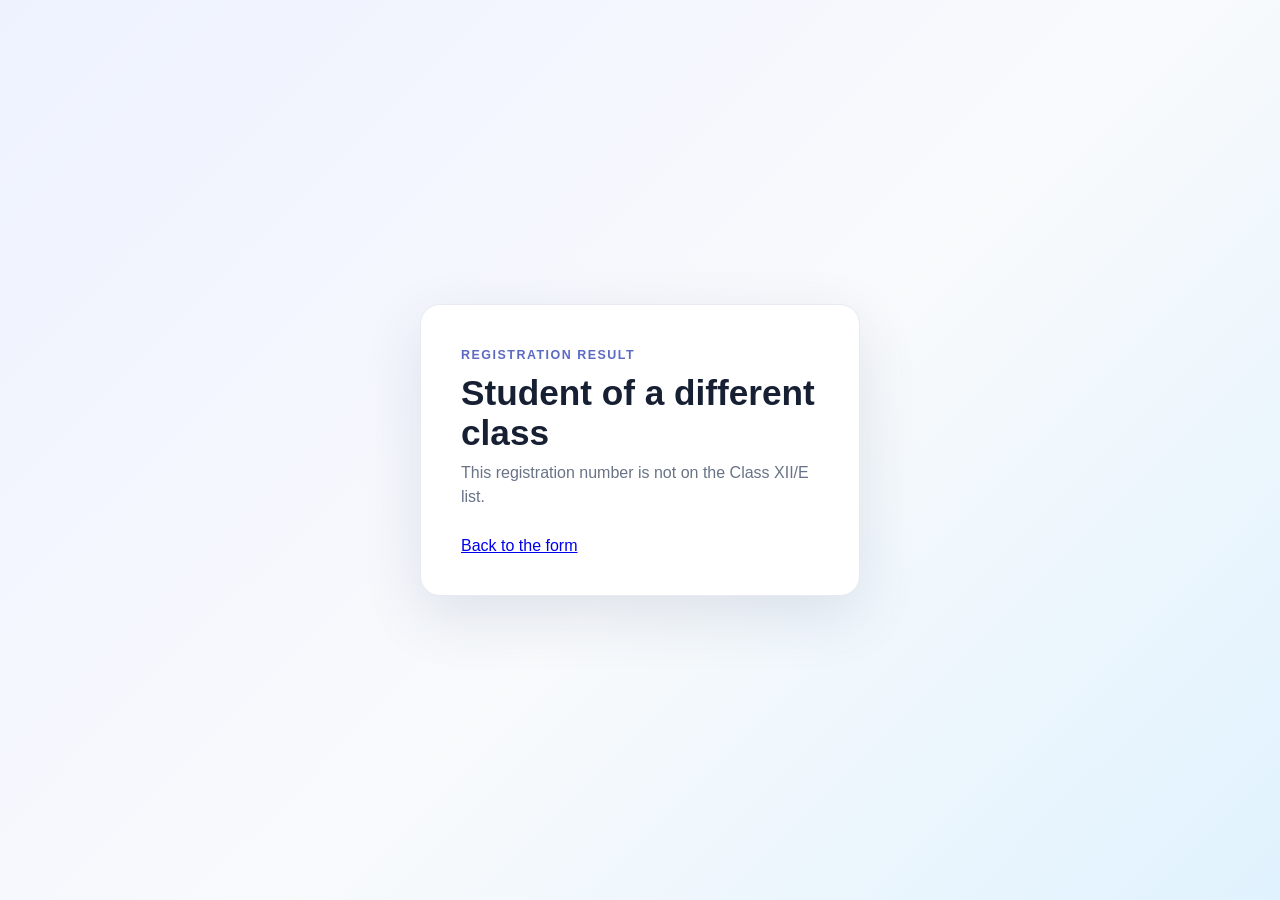
<file: different class.html>
<!DOCTYPE html>
<html lang="en">
<head>
  <meta charset="UTF-8">
  <meta name="viewport" content="width=device-width, initial-scale=1.0">
  <title>Different Class</title>
  <link rel="stylesheet" href="styles.css">
</head>
<body>
  <main class="form-card">
    <span class="eyebrow">Registration result</span>
    <h1>Student of a different class</h1>
    <p class="intro">This registration number is not on the Class XII/E list.</p>
    <a href="index.html">Back to the form</a>
  </main>
</body>
</html>
</file>
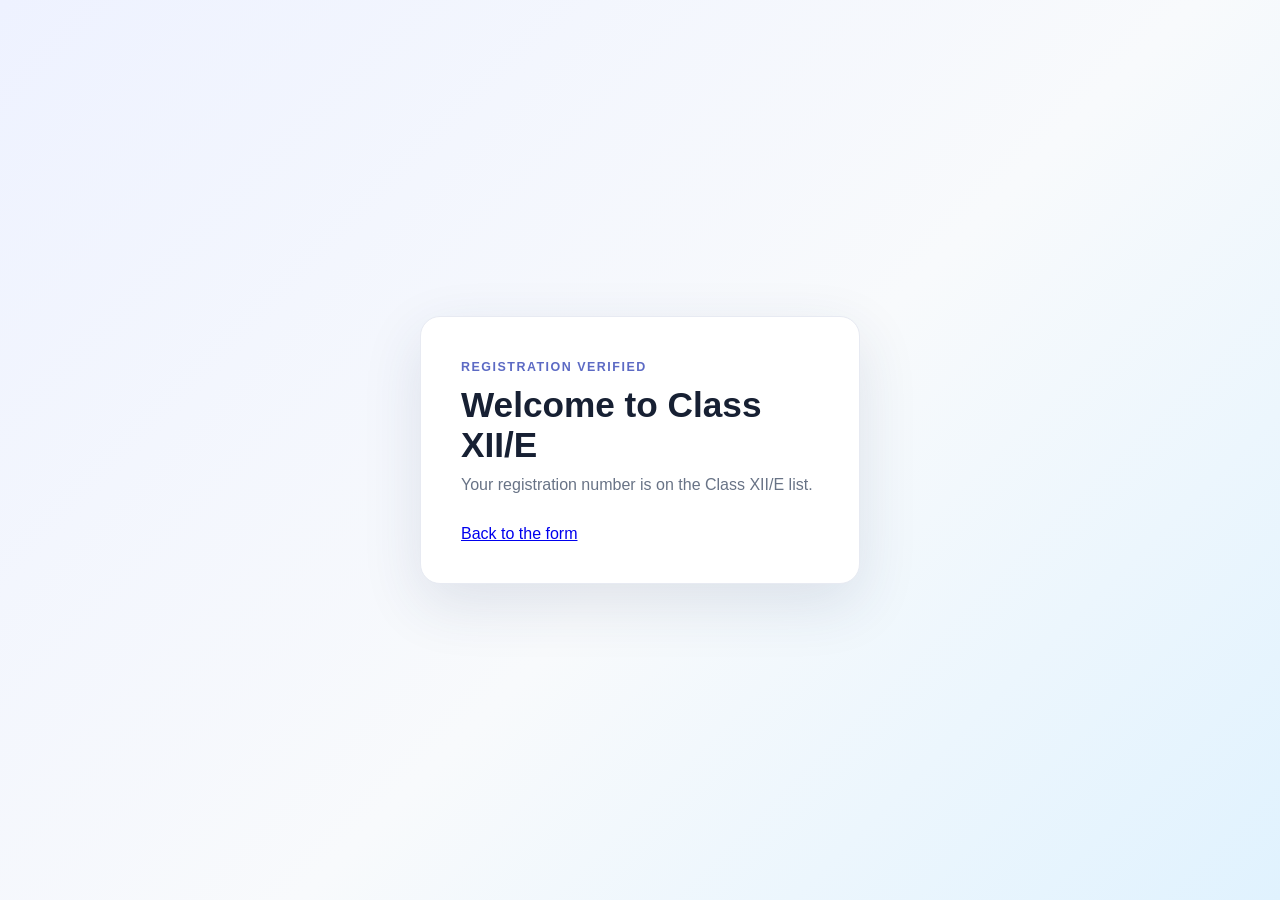
<file: wlcomepage.html>
<!DOCTYPE html>
<html lang="en">
<head>
  <meta charset="UTF-8">
  <meta name="viewport" content="width=device-width, initial-scale=1.0">
  <title>Class XII/E</title>
  <link rel="stylesheet" href="styles.css">
</head>
<body>
  <main class="form-card">
    <span class="eyebrow">Registration verified</span>
    <h1>Welcome to Class XII/E</h1>
    <p class="intro">Your registration number is on the Class XII/E list.</p>
    <a href="index.html">Back to the form</a>
  </main>
</body>
</html>
</file>
<file: styles.css>
* {
  box-sizing: border-box;
}

body {
  min-height: 100vh;
  margin: 0;
  padding: 24px;
  display: grid;
  place-items: center;
  background: linear-gradient(135deg, #eef2ff, #f8fafc 55%, #e0f2fe);
  color: #172033;
  font-family: Arial, Helvetica, sans-serif;
}

.form-card {
  width: min(100%, 440px);
  padding: 40px;
  border: 1px solid #e7eaf2;
  border-radius: 20px;
  background: #fff;
  box-shadow: 0 20px 60px rgba(39, 55, 99, 0.12);
}

.eyebrow {
  color: #5c6ac4;
  font-size: 0.78rem;
  font-weight: 700;
  letter-spacing: 0.12em;
  text-transform: uppercase;
}

h1 {
  margin: 10px 0 8px;
  font-size: clamp(1.8rem, 6vw, 2.2rem);
}

.intro {
  margin: 0 0 28px;
  color: #687386;
  line-height: 1.5;
}

.field {
  margin-bottom: 20px;
}

label {
  display: block;
  margin-bottom: 8px;
  color: #30394b;
  font-size: 0.92rem;
  font-weight: 600;
}

input,
select {
  width: 100%;
  padding: 13px 14px;
  border: 1px solid #d7dce7;
  border-radius: 10px;
  background: #fbfcfe;
  color: #172033;
  font: inherit;
  outline: none;
  transition: border-color 160ms ease, box-shadow 160ms ease;
}

input::placeholder {
  color: #a0a8b7;
}

input:focus,
select:focus {
  border-color: #5c6ac4;
  box-shadow: 0 0 0 3px rgba(92, 106, 196, 0.15);
}

button {
  width: 100%;
  margin-top: 4px;
  padding: 14px;
  border: 0;
  border-radius: 10px;
  background: #5c6ac4;
  color: #fff;
  font: inherit;
  font-weight: 700;
  cursor: pointer;
  transition: background 160ms ease, transform 160ms ease;
}

button:hover {
  background: #4c59ad;
}

button:active {
  transform: translateY(1px);
}

.confirmation {
  min-height: 1.2em;
  margin: 12px 0 0;
  color: #34745a;
  font-size: 0.9rem;
  text-align: center;
}

@media (max-width: 480px) {
  .form-card {
    padding: 30px 24px;
  }
}
</file>
